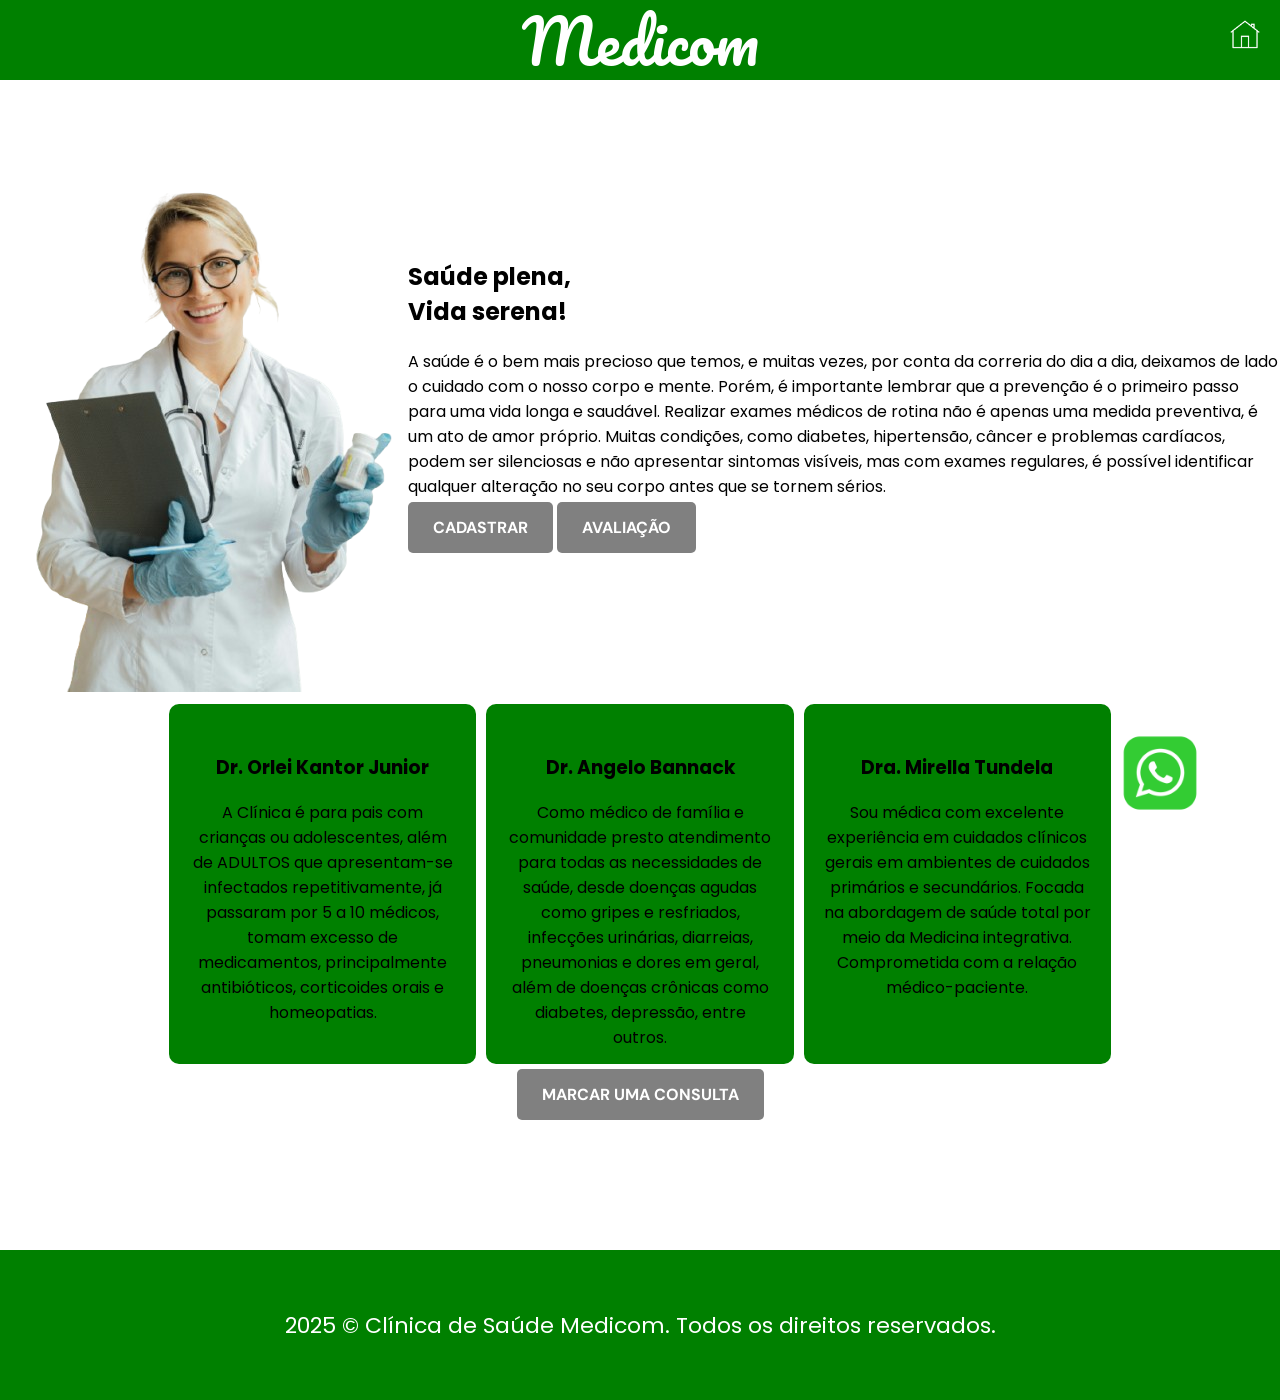
<file: trabalhodafaculdade/index.html>
<!DOCTYPE html>
<html lang="pt-BR">
<head>
  <meta charset="UTF-8" />
  <meta name="viewport" content="width=device-width, initial-scale=1.0"/>
  <title>Clínica Medicom</title>
  <link rel="stylesheet" href="estilo.css" />
  <link rel="icon" href="img/logo.png"> <!-- ícone da aba do navegador -->
</head>
<body>
    <header>
        <h1>Medicom</h1>
        <a href="index.html" class="home-icon">
          <img src="img/home.png" alt="Início"><!-- ícone de início -->
        </a>
      </header>

  <section class="hero"> <!-- caixa principal -->
    <div class="box-img"> <!-- caixa onde vai ficar a imagem -->
      <img id="medico" src="img/foto1.png" alt="Imagem de médico" /> <!-- inserindo a primeira imagem -->
    </div>
    <div class="box-text"> <!-- caixa com o primeiro texto -->
      <h2>Saúde plena,<br> Vida serena!</h2>
      <p>A saúde é o bem mais precioso que temos, e muitas vezes, por conta da correria do dia a dia,
        deixamos de lado o cuidado com o nosso corpo e mente. Porém, é importante lembrar que a prevenção é o primeiro passo para uma vida longa e saudável. Realizar exames médicos 
       de rotina não é apenas uma medida preventiva, é um ato de amor próprio.
Muitas condições, como diabetes, hipertensão, câncer e problemas cardíacos, podem ser silenciosas e não apresentar sintomas visíveis, mas com exames regulares, é possível identificar qualquer alteração no seu corpo antes que se tornem sérios.
   </p>
      <a href="cadastro.html" class="botao-hero">CADASTRAR</a>
      <a href="quiz.html" class="botao-hero">AVALIAÇÃO</a>
    </div>
  </section>

  <section class="especialidades"> <!-- caixa com os 3 itens escritos -->
    <div class="box-item">
      <h3>Dr. Orlei Kantor Junior</h3>
      <p>A Clínica é para pais com crianças ou adolescentes, além de ADULTOS que apresentam-se infectados repetitivamente, já passaram por 5 a 10 médicos, tomam excesso de medicamentos, principalmente antibióticos, corticoides orais e homeopatias.</p>
    </div>
    <div class="box-item">
      <h3>Dr. Angelo Bannack</h3>
      <p>Como médico de família e comunidade presto atendimento para todas as necessidades de saúde, desde doenças agudas como gripes e resfriados, infecções urinárias, diarreias, pneumonias e dores em geral, além de doenças crônicas como diabetes, depressão, entre outros.</p>
    </div>
    <div class="box-item">
      <h3>Dra. Mirella Tundela</h3>
      <p>Sou médica com excelente experiência em cuidados clínicos gerais em ambientes de cuidados primários e secundários. Focada na abordagem de saúde total por meio da Medicina integrativa.
        Comprometida com a relação médico-paciente.</p>
    </div>
    <a href="https://wa.me/5541985367873?text=Ol%C3%A1%2C%20gostaria%20de%20realizar%20uma%20consulta." class="botao-hero">MARCAR UMA CONSULTA</a>
  </section>

  <footer>
    <p>2025 © Clínica de Saúde Medicom. Todos os direitos reservados.</p>
  </footer>

  <div class="whats"> <!-- botão do whatsapp que quando é clicado vai para o numero direcionado -->
    <a target="_blank" href="https://wa.me/5541985367873">
      <img width="200" src="img/whatsapp.webp" alt="WhatsApp">
    </a>
  </div>

  <script src="java.js"></script>
</body>
</html>
</file>
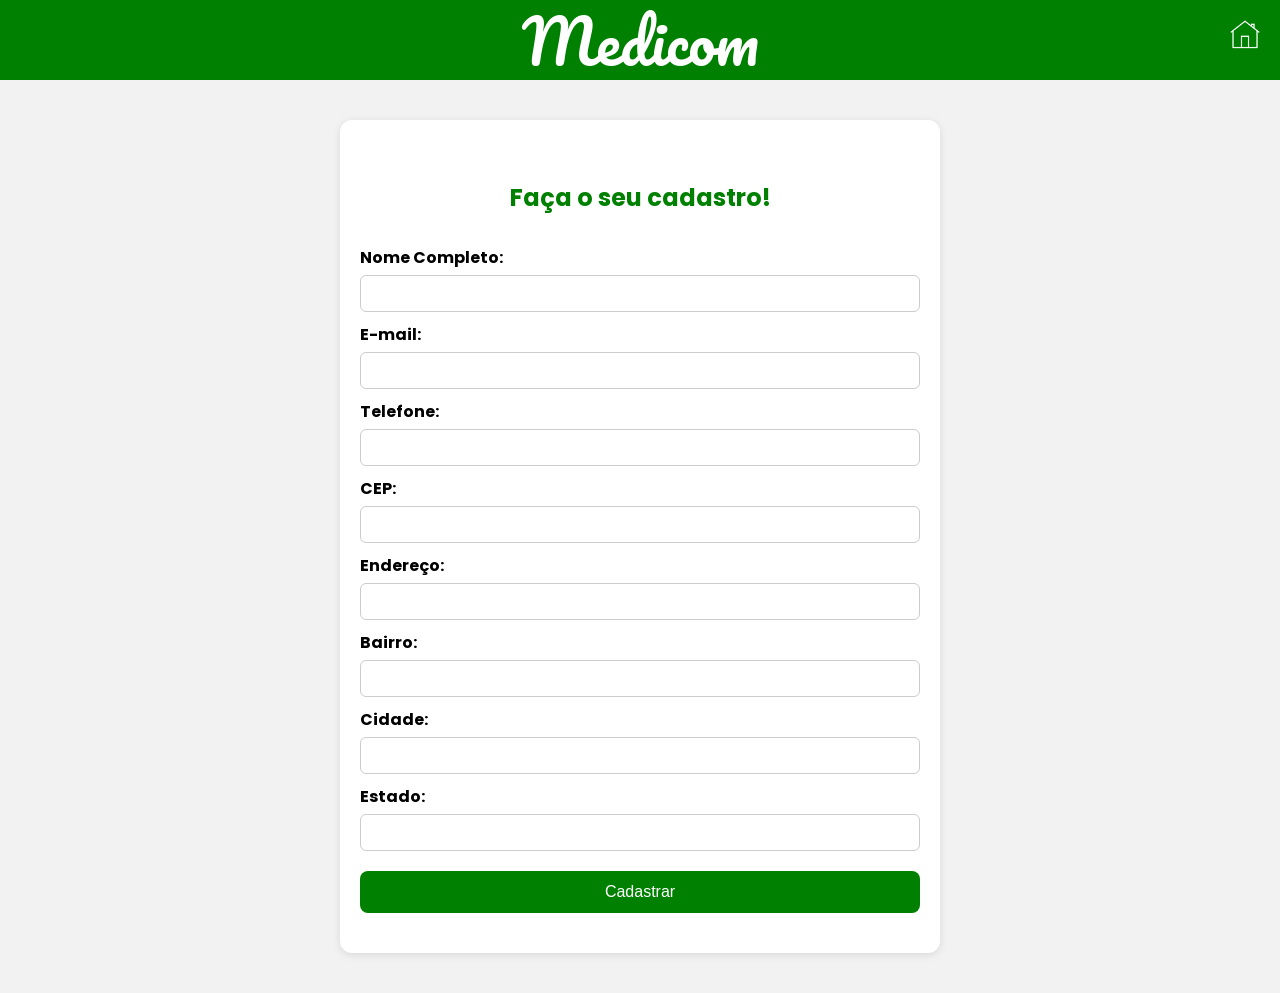
<file: trabalhodafaculdade/cadastro.html>
<!DOCTYPE html>
<html lang="pt-BR">
<head>
  <meta charset="UTF-8" />
  <meta name="viewport" content="width=device-width, initial-scale=1.0"/>
  <title>Cadastro - Medicom</title>
  <link rel="stylesheet" href="quiz.css"/>
  <link rel="icon" href="img/logo.png">
</head>
<body>
  <header>
    <h1>Medicom</h1>
    <a href="index.html" class="home-icon">
      <img src="img/home.png" alt="Início">
    </a>
  </header>
 <body>
<section class="cadastro">
    <h2>Faça o seu cadastro!</h2>
    <form id="formCadastro">  <!-- formulário com campos de dados pessoais e endereço -->
      <label for="nome">Nome Completo:</label>
      <input type="text" id="nome" name="nome" required>
  
      <label for="email">E-mail:</label>
      <input type="email" id="email" name="email" required>
  
      <label for="telefone">Telefone:</label>
      <input type="tel" id="telefone" name="telefone" required>
  
      <label for="cep">CEP:</label>  <!-- campo CEP (utilizado para buscar endereço automático com ViaCEP) -->
      <input type="text" id="cep" name="cep" required>
  <!-- campos de endereço preenchidos automaticamente via JavaScript -->
      <label for="endereco">Endereço:</label>
      <input type="text" id="endereco" name="endereco" required>
  
      <label for="bairro">Bairro:</label>
      <input type="text" id="bairro" name="bairro" required>
  
      <label for="cidade">Cidade:</label>
      <input type="text" id="cidade" name="cidade" required>
  
      <label for="estado">Estado:</label>
      <input type="text" id="estado" name="estado" required>
  
      <button type="submit">Cadastrar</button>
    </form>
  </section>
</body> 

  <script src="java.js"></script>
</body>
</html>
</file>
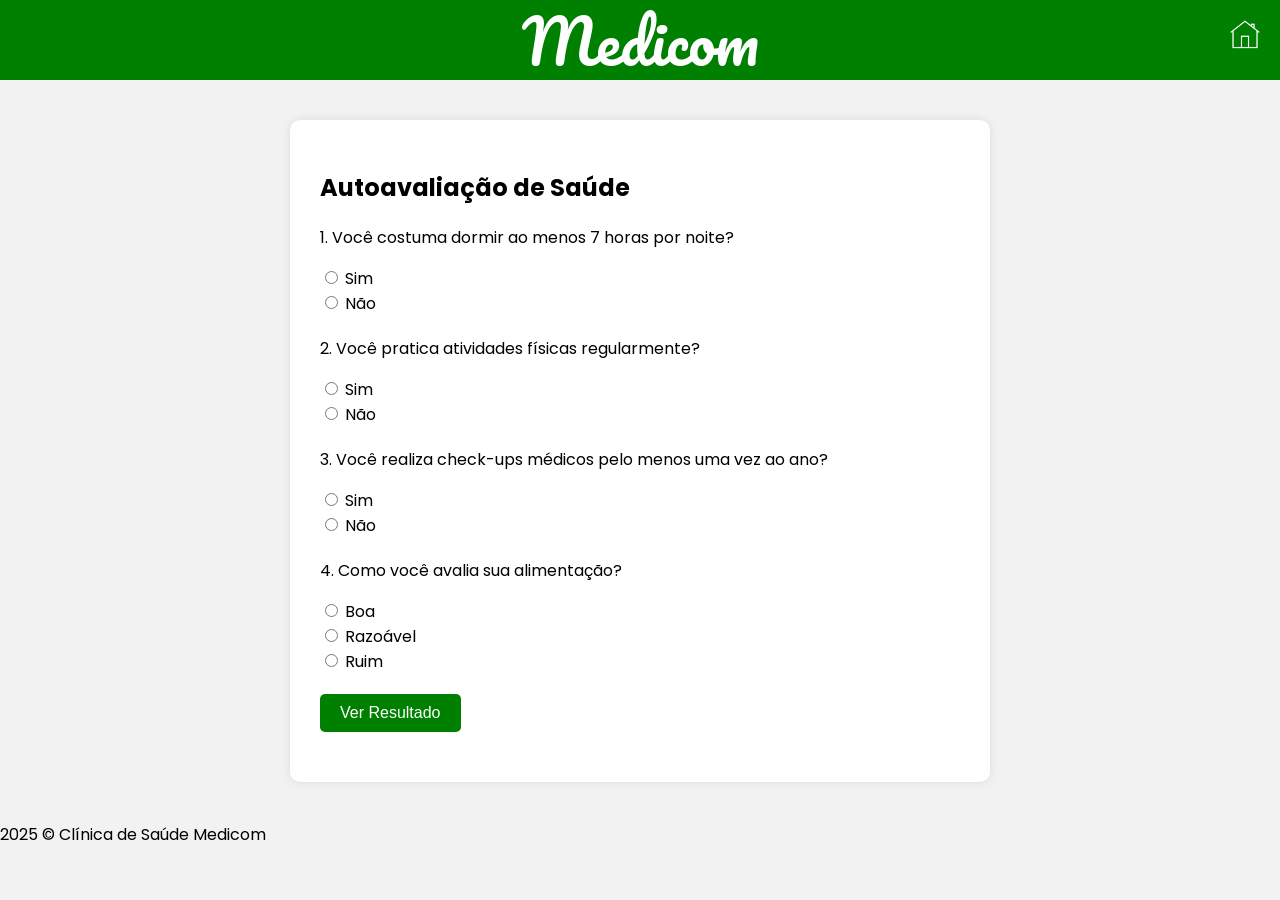
<file: trabalhodafaculdade/quiz.html>
<!DOCTYPE html>
<html lang="pt-BR">
<head>
  <meta charset="UTF-8" />
  <meta name="viewport" content="width=device-width, initial-scale=1.0"/>
  <title>Autoavaliação - Medicom</title>
  <link rel="stylesheet" href="quiz.css"/>
  <link rel="icon" href="img/logo.png">
</head>
<body>
  <header> <!-- cabeçalho com o nome da clínica e ícone para voltar à home -->
    <h1>Medicom</h1>
    <a href="index.html" class="home-icon">
      <img src="img/home.png" alt="Início">
    </a>
  </header>

  <main>
    <div class="quiz-container">
      <h2>Autoavaliação de Saúde</h2>
      <div class="question">
        <p>1. Você costuma dormir ao menos 7 horas por noite?</p>
        <label><input type="radio" name="sono" value="sim" /> Sim</label><br />
        <label><input type="radio" name="sono" value="nao" /> Não</label>
      </div>
      <div class="question">
        <p>2. Você pratica atividades físicas regularmente?</p>
        <label><input type="radio" name="atividade" value="sim" /> Sim</label><br />
        <label><input type="radio" name="atividade" value="nao" /> Não</label>
      </div>
      <div class="question">
        <p>3. Você realiza check-ups médicos pelo menos uma vez ao ano?</p>
        <label><input type="radio" name="checkup" value="sim" /> Sim</label><br />
        <label><input type="radio" name="checkup" value="nao" /> Não</label>
      </div>
      <div class="question">
        <p>4. Como você avalia sua alimentação?</p>
        <label><input type="radio" name="alimentacao" value="boa" /> Boa</label><br />
        <label><input type="radio" name="alimentacao" value="razoavel" /> Razoável</label><br />
        <label><input type="radio" name="alimentacao" value="ruim" /> Ruim</label>
      </div>
      <button id="enviar">Ver Resultado</button> <!-- botão para enviar respostas -->
      <p id="resultado"></p> <!-- parágrafo onde será exibido o resultado via JavaScript -->
    </div>
  </main>

  <footer>
    <p>2025 © Clínica de Saúde Medicom</p>
  </footer>

  <script src="java.js"></script>
</body>
</html>
</file>
<file: trabalhodafaculdade/estilo.css>
@import url('https://fonts.googleapis.com/css2?family=DM+Sans:ital,opsz,wght@0,9..40,100..1000;1,9..40,100..1000&family=Pacifico&family=Poppins:ital,wght@0,100;0,200;0,300;0,400;0,500;0,600;0,700;0,800;0,900;1,100;1,200;1,300;1,400;1,500;1,600;1,700;1,800;1,900&display=swap');
*{
    box-sizing: border-box;

}
body{
    padding: 0;
    margin: 0;
    font-family: "Poppins", sans-serif;
    font-style: normal;
}

header {
    display: flex;
    justify-content: center;
    align-items: center;
    background: green;
    height: 80px;
    position: relative; /* necessário para posicionar o ícone dentro do header */
}

header h1 {
    font-size: 60px;
    color: white;
    font-family: "Pacifico";
    font-weight: normal;
    font-style: normal;
}
/* ícone de home no canto superior direito */
.home-icon {
    position: absolute;
    top: 20px;
    right: 20px;
}

.home-icon img {
    height: 30px;
    cursor: pointer;
    transition: transform 0.2s ease;
}

.home-icon img:hover {
    transform: scale(1.1);
}
/* seção principal com imagem e texto */
.hero {
    display: flex;
    justify-content: center;
    align-items: center;
    width: 100%;
}
.box.img{
    display: flex;
    justify-content: center;
    width: 35%;
}
.box.text{
    display: flex;
    flex-flow: row wrap;
    width: 35%;
}
.box.text h2{
    font-family: "DM Sans", sans-serif;
    font-size: 80px;
    color: green;
    font-weight: 100%;
    margin-top: 30px;
    margin-bottom: 30px;
    line-height: 70px;
}
.box.text p{
    color: gray;
    margin-bottom: 30px;
}
/* botões principais */
.botao-hero{
    background: gray;
    padding: 15px 25px;
    text-decoration: none;
    font-family: "DM Sans", sans-serif;
    color: white;
    border-radius: 5px;
    transition: 0.5s all;
    margin-bottom: 30px;
    font-weight: bold;
}
.botao-hero:hover{
    background: green;
}
/* cartões dos médicos */
.box-item{
    width: 30%;
    height: 360px;
    background: green;
    margin: 5px;
    padding: 30px 20px;
    text-align: center;
    border-radius: 10px;
    transition: 0.5s all;
}
.box-item:hover{
    background-color: rgb(59, 216, 59);
    font-size: 15px;

}
.especialidades {
    display: flex;
    justify-content: center;
    align-items: center;
    flex-flow: row wrap;
    width: 80%;
    margin-left: 10%;
}

footer{
    display: flex;
    justify-content: center;
    align-items: center;
    margin-top: 100px;
    background: green;
    height: 150px;
    color: white;
    font-size: 22px;
}
/* Ícone do WhatsApp fixo */
.whats{
    position: fixed;
    right: 20px;
    bottom: 20px;
}
/* responsividade: telas menores que 1200px */
@media screen and (max-widch: 1200px){
    .hero{
        flex-direction: column-reverse;
    }
    .box.text{
        width: 100%;
        justify-content: center;
        align-items: center;
        flex-flow: column wrap;
        padding: 40px 30px;
    }
    .box.text h2{
        font-size: 60px;
    }
    .box.text p{
        text-align: center;
    }
    .box.img{
        width: 100%;
        margin-bottom: 40px;
    }
    .box-item{
        width: 90%;
    }
    footer{
        font-size: 18px;
        text-align: center;
    }
}
</file>
<file: trabalhodafaculdade/quiz.css>
@import url('https://fonts.googleapis.com/css2?family=DM+Sans:ital,opsz,wght@0,9..40,100..1000;1,9..40,100..1000&family=Pacifico&family=Poppins:ital,wght@0,100;0,200;0,300;0,400;0,500;0,600;0,700;0,800;0,900;1,100;1,200;1,300;1,400;1,500;1,600;1,700;1,800;1,900&display=swap');
*{
    box-sizing: border-box;

}
body {
    font-family: "Poppins", sans-serif;
    margin: 0;
    padding: 0;
    background-color: #f2f2f2;
  }
  
  header {
    display: flex;
    justify-content: center;
    align-items: center;
    background:green;
    height: 80px;
    position: relative; /* necessário pro botão ficar dentro do header */
  }
  
  header h1 {
    font-size: 60px;
    color: white;
    font-family: "Pacifico";
    font-weight: normal;
    font-style: normal;
  }
  /* ícone de "Home" no canto superior direito */
  .home-icon {
    position: absolute;
    top: 20px;
    right: 20px;
  }
  /* estilo da imagem do ícone */
  .home-icon img {
    height: 30px;
    cursor: pointer;
    transition: transform 0.2s ease;
  }
  /* efeito de zoom no ícone ao passar o mouse */
  .home-icon img:hover {
    transform: scale(1.1);
  }
  /* contêiner principal do quiz */
  .quiz-container {
    max-width: 700px;
    margin: 40px auto;
    background-color: white;
    padding: 30px;
    border-radius: 10px;
    box-shadow: 0 0 10px rgba(0,0,0,0.1);
  }
/* espaçamento entre perguntas */
  .question {
    margin-bottom: 20px;
  }
  /* estilo geral dos botões */
  button {
    background-color: green;
    color: white;
    padding: 10px 20px;
    font-size: 16px;
    border: none;
    border-radius: 5px;
    cursor: pointer;
  }
  /* cor diferente quando o botão é focado com mouse */
  button:hover {
    background-color: #3ddc84;
  }
  /* resultado do quiz */
  #resultado {
    margin-top: 20px;
    font-weight: bold;
  }
  /* contêiner do formulário de cadastro */
  .cadastro {
    background-color: #ffffff;
    padding: 40px 20px;
    max-width: 600px;
    margin: 40px auto;
    border-radius: 12px;
    box-shadow: 0 2px 8px rgba(0, 0, 0, 0.1);
  }
  /* título do formulário de cadastro */
  .cadastro h2 {
    color: green;
    text-align: center;
    margin-bottom: 20px;
  }
  /* formulário organizado em coluna */
  .cadastro form {
    display: flex;
    flex-direction: column;
  }
  
  .cadastro label {
    margin: 10px 0 5px;
    font-weight: bold;
  }
  /* campos de entrada de dados */
  .cadastro input {
    padding: 10px;
    border: 1px solid #ccc;
    border-radius: 6px;
  }
  /* botão de enviar cadastro */
  .cadastro button {
    margin-top: 20px;
    background-color: green;
    color: white;
    padding: 12px;
    border: none;
    border-radius: 8px;
    cursor: pointer;
    transition: background-color 0.3s;
  }
  /* hover do botão de cadastro*/
  .cadastro button:hover {
    background-color: rgb(10, 97, 10);
  }
</file>
